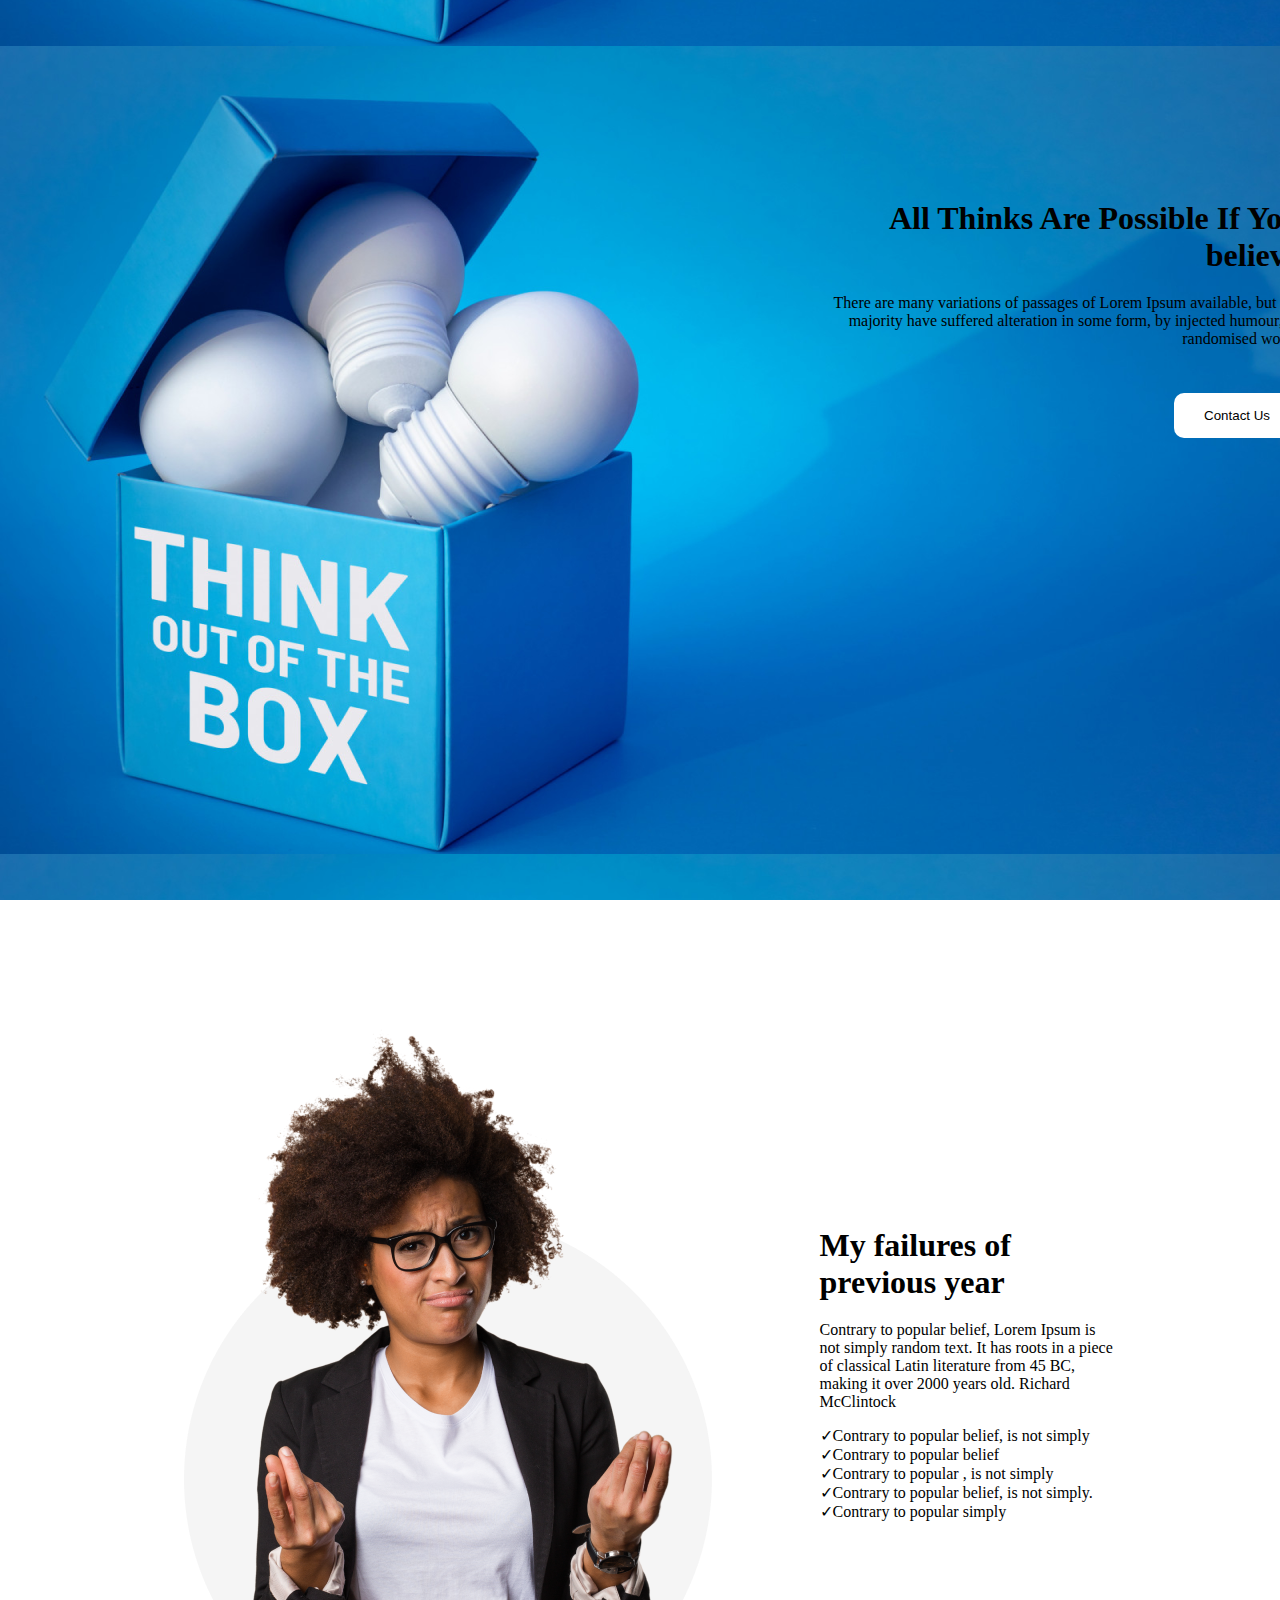
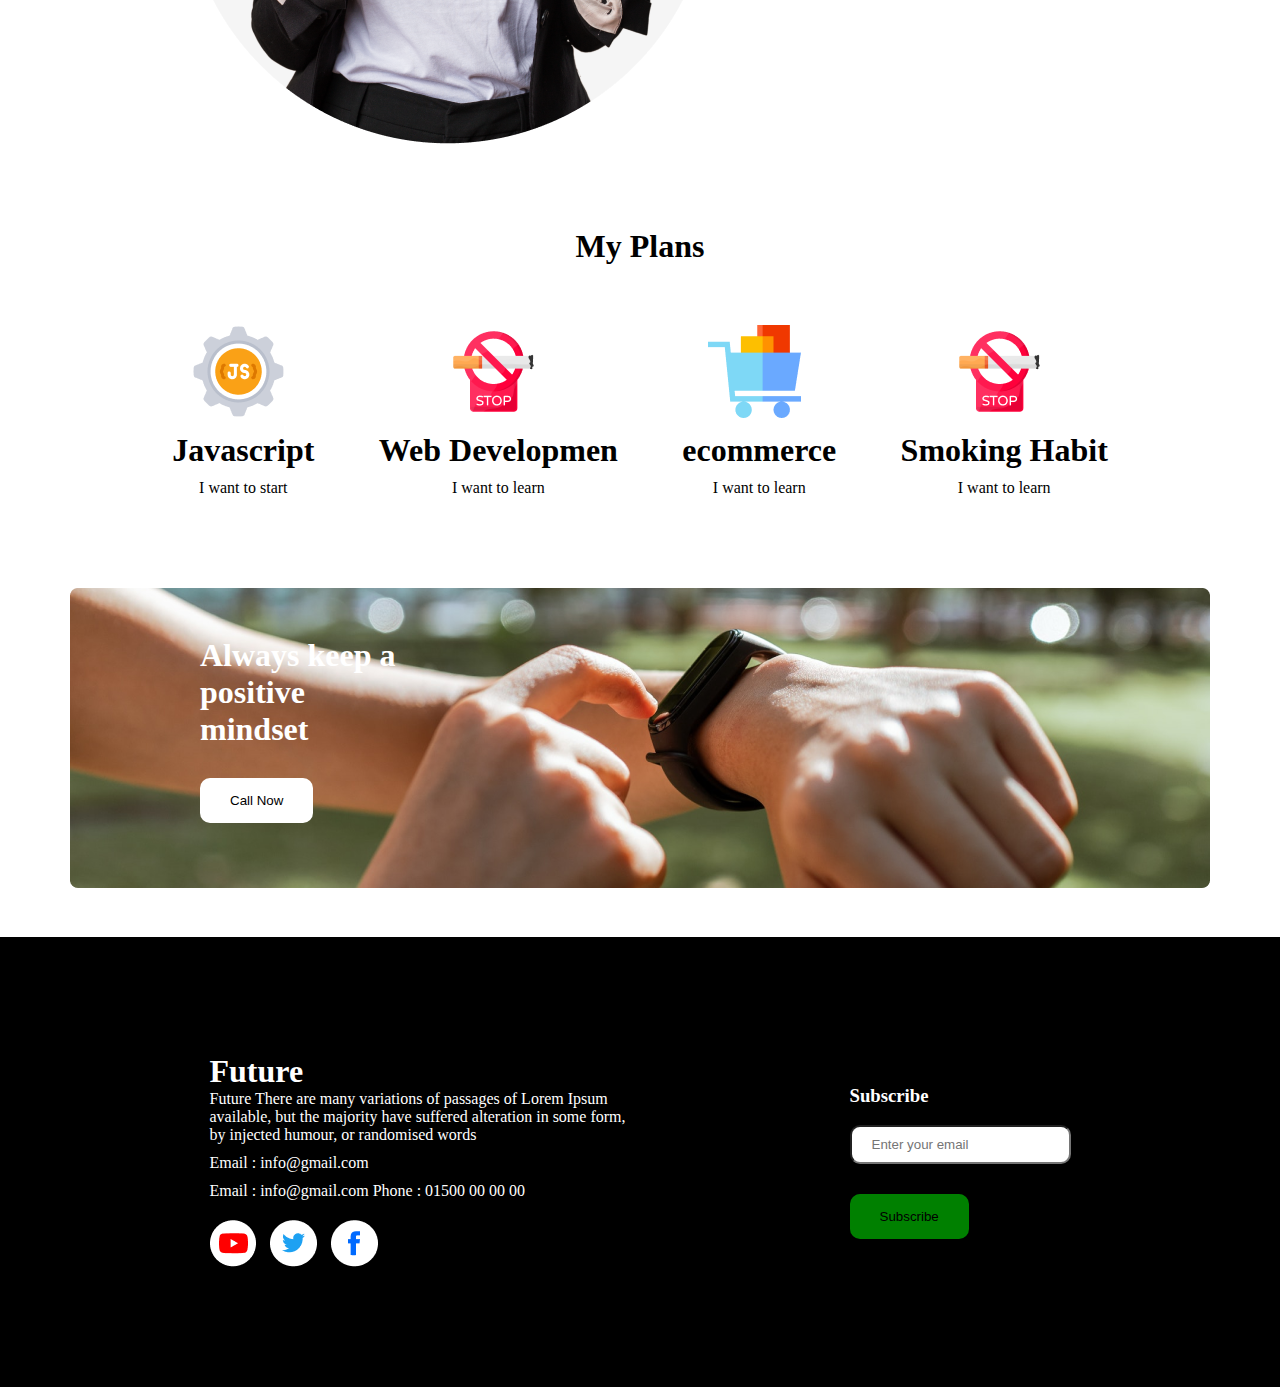
<file: index.html>
<!DOCTYPE html>
<html lang="en">
  <head>
    <meta charset="UTF-8" />
    <meta name="viewport" content="width=device-width, initial-scale=1.0" />
    <title>my first website</title>
    <link rel="preconnect" href="https://fonts.googleapis.com">
<link rel="preconnect" href="https://fonts.gstatic.com" crossorigin>
<link href="https://fonts.googleapis.com/css2?family=Open+Sans:wght@800&family=Roboto:ital,wght@0,400;0,500;1,500&display=swap" rel="stylesheet">
    <link rel="stylesheet" href="styles/style.css" />
  </head>
  <body>
    <header class="header">
        <div class="header-div">
          <h1 class="header-title">All Thinks Are 
            Possible If You 
            believe</h1>
            <p class="description">
              There are many variations of passages of Lorem Ipsum 
  available, but the majority have suffered alteration in some 
  form, by injected humour, or randomised words
            </p>
            <button class="btn-primary">
              Contact Us
            </button>
        </div>
    </header>
    <!-- main -->
    <main>
      <section class="ownself">
        <!-- img person -->
        <div class="img-style">
          <img src="images/person.png" alt="">
        </div>
        <!-- person details -->
        <div class="person-details">
          <h1 class="header-title">My failures of <br>
            previous year</h1>
            <p class="description">Contrary to popular belief, Lorem Ipsum is not 
              simply random text. It has roots in a piece of 
              classical Latin literature from 45 BC, making it over 
              2000 years old. Richard McClintock</p>
              <p>✓Contrary to popular belief, is not simply</p>
              <p>✓Contrary to popular belief</p>
              <p>✓Contrary to popular , is not simply</p>
              <p>✓Contrary to popular belief, is not simply.</p>
              <p>✓Contrary to popular simply</p>
        </div>
      </section>
      <!-- skill section --> 
      <section class="section-skills">
        <h1 class="text-align">My Plans</h1>
        <div class="skills">
          <div>
            <img src="images/icons/js.png" alt="">
            <h1 class="same">Javascript</h1>
            <p>I want to start</p>
          </div>
          <div>
            <img src="images/icons/smoke.png" alt="">
            <h1 class="same">Web Developmen</h1>
            <p>I want to learn</p>
          </div>
          <div>
            <img src="images/icons/ecom.png" alt="">
            <h1 class="same">ecommerce</h1>
            <p>I want to learn</p>
          </div>
          <div>
            <img src="images/icons/smoke.png" alt="">
            <h1 class="same">Smoking Habit</h1>
            <p>I want to learn</p>
          </div>
        </div>
        </div>
      </section>
      <!-- another background section -->
      <section class="banner-another">
       <div class="watch-div">
        <h1>Always keep a positive mindset</h1>
       <button class="btn-primary">Call Now</button>
       </div>
      </section>
    </main>
    <!-- footer -->
    <footer class="footer">
      <div class="future">
        <h1>Future</h1>
        <p>Future
          There are many variations of passages of Lorem Ipsum <br>
          available, but the majority have suffered alteration in some 
          form,<br> by injected humour, or randomised words</p>
          <p class="email">Email : info@gmail.com</p>
          <p>Email : info@gmail.com
            Phone : 01500 00 00 00</p>
            
              <img src="images/icons/youtube.png" alt="">
              <img src="images/icons/twitter.png" alt="">
              <img src="images/icons/fb.png" alt="">
            
      </div>
      <div class="display">
        <h3>Subscribe</h3><br>
        <input class="inp" type="email" placeholder="Enter your email" name="" id=""><br>
        <button class="btn-secondary">Subscribe</button>
      </div>
          </footer>
  </body>
</html>
</file>
<file: styles/style.css>
* {
  margin: 0%;
  padding: 0%;
  box-sizing: border-box;
}
.header {
  width: 100%;
  height: 100vh;
  background-image: url(../images/banner/banner3.png);
  background-position: center;
}
.text-primary {
  color: #ffff;
}
.btn-primary {
  background-color: #ffff;
  padding: 15px 30px;
  border-radius: 10px;
  margin-top: 30px;
  border: none;
}
.header-div {
  width: 500px;
  text-align: right;
  position: relative;
  margin-left: 800px;
  padding-top: 200px;
}
.header-title {
  margin-bottom: 20px;
}
/* main section ownself */
.ownself {
  display: flex;
  justify-content: space-around;
  justify-content: center;
  align-items: center;
  gap: 80px;
  margin-top: 100px;
}

.person-details {
  max-width: 300px;
}
.description {
  margin-bottom: 15px;
}
/* myplans */
.text-align {
  text-align: center;
}
.skills {
  max-width: 1000px;
  display: flex;
  justify-content: center;
  align-items: center;
  justify-content: space-around;
  margin: 40px auto;
  text-align: center;
}
.section-skills {
  margin-top: 80px;
}
.same {
  margin-top: 10px;
  margin-bottom: 10px;
}
/* another background section */
.banner-another {
  text-align: center;
  background-image:url(../images/watch.png);
  background-repeat: no-repeat;
  background-position: center;
  background-image: linear-gradient(linear-gradient(#261753) );
  width: 100%;
  height: 400px;

  
}
.img-watch{
  
}
.watch-div{
 padding: 100px;
 width: 500px;
 text-align: left;
 padding-left: 200px;
 color:white ;
}
.footer{
  background-color: black;
  width: 100%;
  height: 50vh;
  color: white;
  display: flex;
  justify-content: center;
  align-items: center;
}
.btn-secondary{
  background-color: green;
  padding: 15px 30px;
  border-radius: 10px;
  margin-top: 30px;
  border: none;
}
.inp{
  padding: 10px 20px;
  border-radius: 10px;
}
img{
  margin-top: 20px;
  margin-right: 10px;
}
.future{
  width: 50%;
}
.email{
  margin-top: 10px;
  margin-bottom: 10px;
}
</file>
